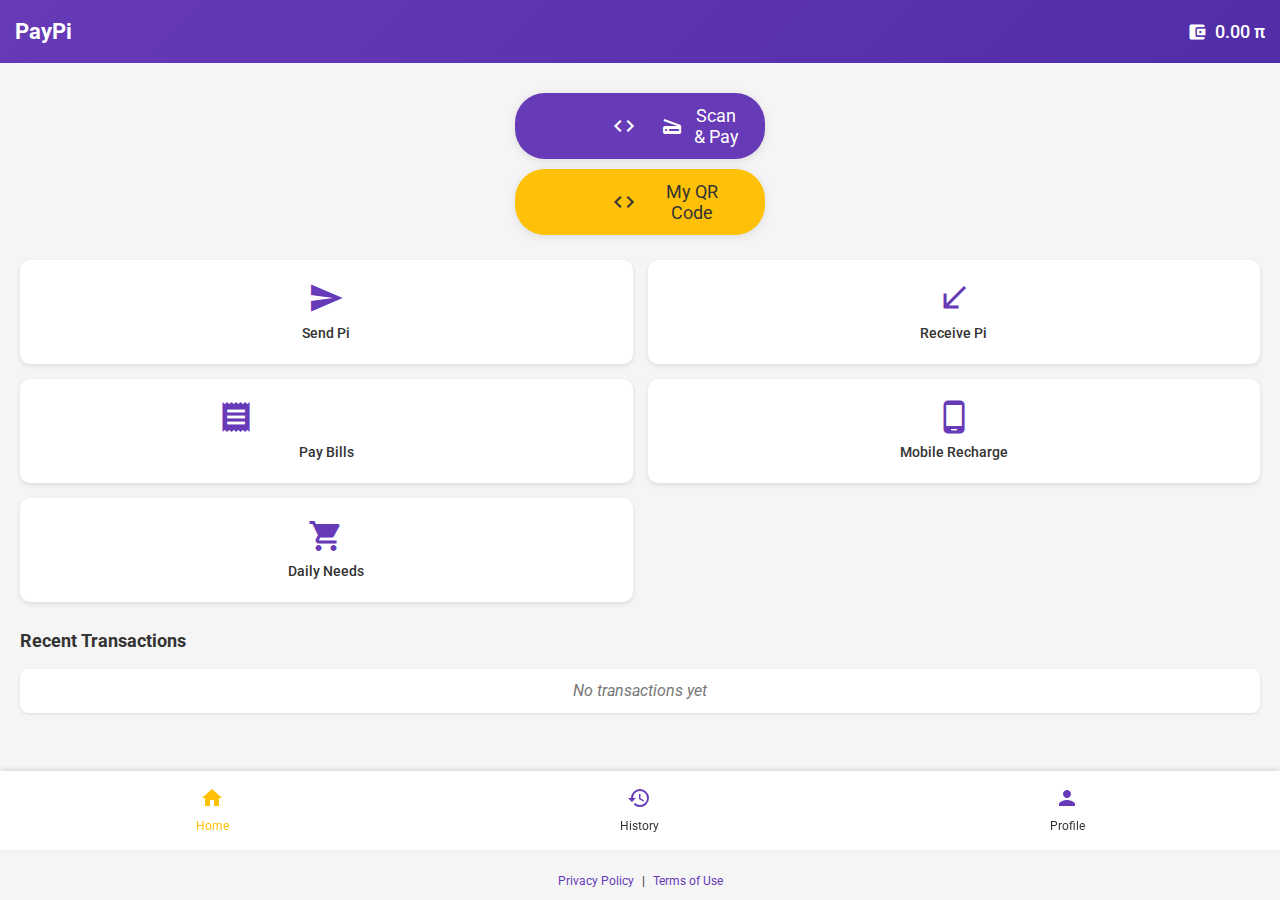
<file: index.html>
<!DOCTYPE html>
<html lang="en">
<head>
    <meta charset="UTF-8">
    <meta name="viewport" content="width=device-width, initial-scale=1.0">
    <title>PayPi - Pi Payment Platform</title>
    <link rel="stylesheet" href="styles.css">
    <link href="https://fonts.googleapis.com/icon?family=Material+Icons" rel="stylesheet">
    <link href="https://fonts.googleapis.com/css2?family=Roboto:wght@400;500;700&display=swap" rel="stylesheet">
</head>
<body>
    <!-- Header -->
    <header>
        <div class="header-content">
            <h1>PayPi</h1>
            <div class="wallet">
                <span class="material-icons">account_balance_wallet</span>
                <p><span id="pi-balance">0.00 π</span></p>
            </div>
        </div>
    </header>

    <!-- Main Content -->
    <main>
        <!-- QR Code Section -->
        <section class="qr-section">
            <button class="qr-btn" onclick="scanQR()">
                <span class="material-icons">qr_code_scanner</span>
                Scan & Pay
            </button>
            <button class="qr-btn secondary" onclick="generateQR()">
                <span class="material-icons">qr_code</span>
                My QR Code
            </button>
            <div id="qr-display" class="qr-display"></div>
        </section>

        <!-- Quick Actions -->
        <section class="quick-actions">
            <div class="action-card" onclick="sendPi()">
                <span class="material-icons">send</span>
                <p>Send Pi</p>
            </div>
            <div class="action-card" onclick="receivePi()">
                <span class="material-icons">call_received</span>
                <p>Receive Pi</p>
            </div>
            <div class="action-card" onclick="payBills()">
                <span class="material-icons">receipt_long</span>
                <p>Pay Bills</p>
            </div>
            <div class="action-card" onclick="mobileRecharge()">
                <span class="material-icons">phone_android</span>
                <p>Mobile Recharge</p>
            </div>
            <div class="action-card" onclick="buyGoods()">
                <span class="material-icons">shopping_cart</span>
                <p>Daily Needs</p>
            </div>
        </section>

        <!-- Mobile Recharge Form (Hidden by Default) -->
        <section id="recharge-form" class="form-section hidden">
            <h2>Mobile Recharge</h2>
            <input type="tel" id="recharge-number" placeholder="Enter Mobile Number" maxlength="10">
            <select id="recharge-operator">
                <option value="">Select Operator</option>
                <option value="airtel">Airtel</option>
                <option value="jio">Jio</option>
                <option value="vi">Vi</option>
                <option value="bsnl">BSNL</option>
            </select>
            <input type="number" id="recharge-amount" placeholder="Enter Amount (π)">
            <button onclick="submitRecharge()">Recharge Now</button>
            <button onclick="cancelRecharge()" class="cancel-btn">Cancel</button>
        </section>

        <!-- Transaction History -->
        <section class="history">
            <h2>Recent Transactions</h2>
            <ul id="transaction-list">
                <li class="transaction-item placeholder">No transactions yet</li>
            </ul>
        </section>
    </main>

    <!-- Bottom Navigation -->
    <nav class="bottom-nav">
        <div class="nav-item active" onclick="showHome()">
            <span class="material-icons">home</span>
            <p>Home</p>
        </div>
        <div class="nav-item" onclick="showHistory()">
            <span class="material-icons">history</span>
            <p>History</p>
        </div>
        <div class="nav-item" onclick="showProfile()">
            <span class="material-icons">person</span>
            <p>Profile</p>
        </div>
    </nav>

    <!-- Footer with Links -->
    <footer>
        <p><a href="privacy-policy.html">Privacy Policy</a> | <a href="terms-of-use.html">Terms of Use</a></p>
    </footer>

    <!-- Profile Section (Hidden by Default) -->
    <section id="profile-section" class="form-section hidden">
        <h2>Profile</h2>
        <p><strong>Username:</strong> <span id="profile-username">Not Linked</span></p>
        <p><strong>Wallet Balance:</strong> <span id="profile-balance">0.00 π</span></p>
        <button id="link-pi-profile-btn" onclick="showLinkModal()">Link Pi Account</button>
        <button id="unlink-pi-profile-btn" class="hidden" onclick="unlinkPiAccount()">Unlink Pi Account</button>
        <button onclick="closeProfile()" class="cancel-btn">Close</button>
    </section>

    <script src="script.js"></script>
</body>
</html>
</file>
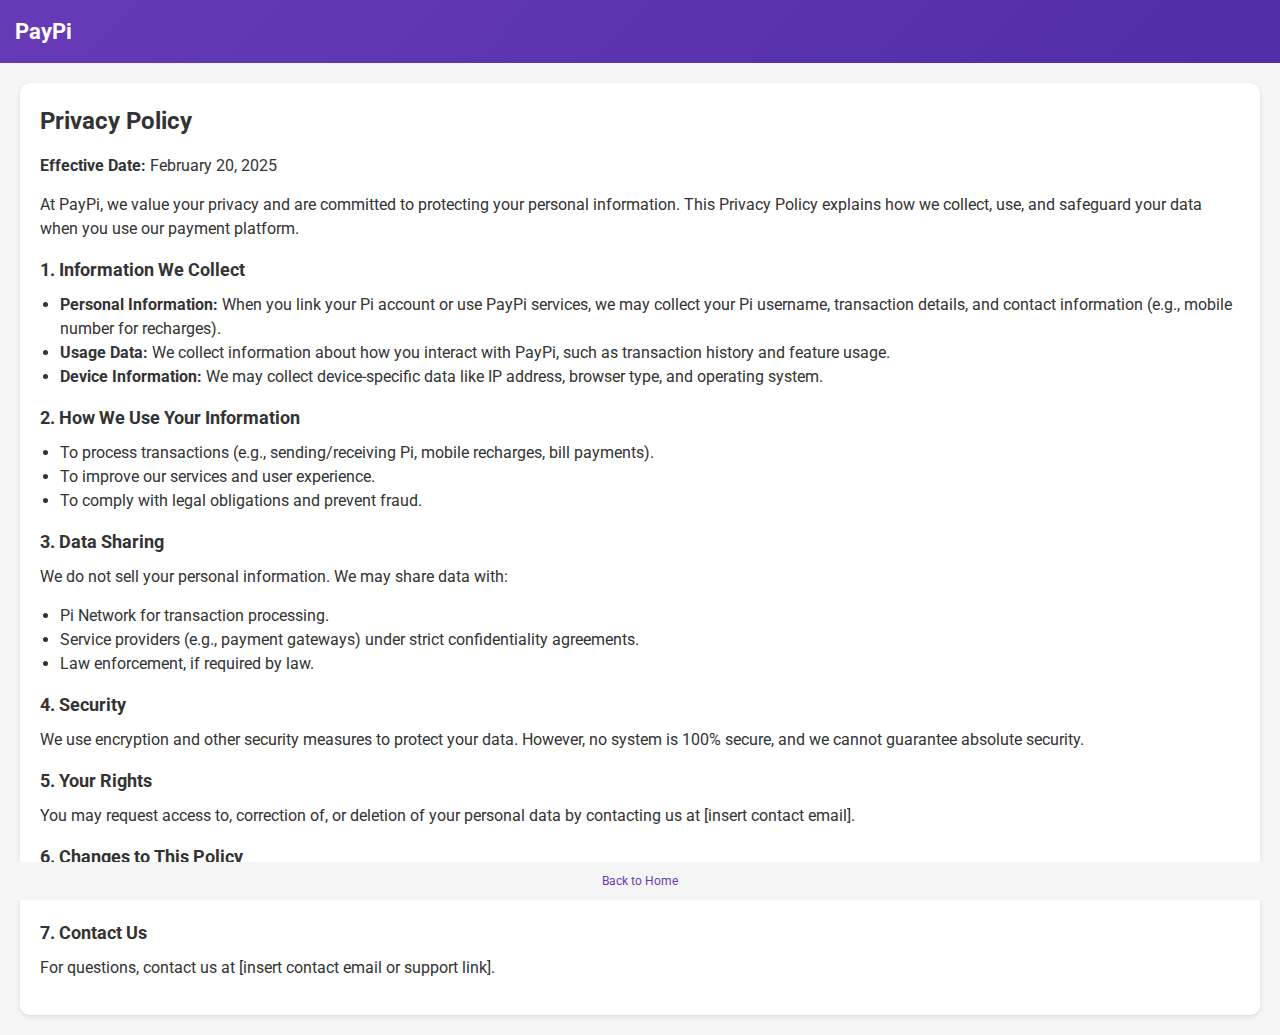
<file: privacy-policy.html>
<!DOCTYPE html>
<html lang="en">
<head>
    <meta charset="UTF-8">
    <meta name="viewport" content="width=device-width, initial-scale=1.0">
    <title>PayPi - Privacy Policy</title>
    <link rel="stylesheet" href="styles.css">
    <link href="https://fonts.googleapis.com/css2?family=Roboto:wght@400;500;700&display=swap" rel="stylesheet">
</head>
<body>
    <header>
        <div class="header-content">
            <h1>PayPi</h1>
        </div>
    </header>
    <main class="policy-content">
        <h2>Privacy Policy</h2>
        <p><strong>Effective Date:</strong> February 20, 2025</p>
        <p>At PayPi, we value your privacy and are committed to protecting your personal information. This Privacy Policy explains how we collect, use, and safeguard your data when you use our payment platform.</p>

        <h3>1. Information We Collect</h3>
        <ul>
            <li><strong>Personal Information:</strong> When you link your Pi account or use PayPi services, we may collect your Pi username, transaction details, and contact information (e.g., mobile number for recharges).</li>
            <li><strong>Usage Data:</strong> We collect information about how you interact with PayPi, such as transaction history and feature usage.</li>
            <li><strong>Device Information:</strong> We may collect device-specific data like IP address, browser type, and operating system.</li>
        </ul>

        <h3>2. How We Use Your Information</h3>
        <ul>
            <li>To process transactions (e.g., sending/receiving Pi, mobile recharges, bill payments).</li>
            <li>To improve our services and user experience.</li>
            <li>To comply with legal obligations and prevent fraud.</li>
        </ul>

        <h3>3. Data Sharing</h3>
        <p>We do not sell your personal information. We may share data with:</p>
        <ul>
            <li>Pi Network for transaction processing.</li>
            <li>Service providers (e.g., payment gateways) under strict confidentiality agreements.</li>
            <li>Law enforcement, if required by law.</li>
        </ul>

        <h3>4. Security</h3>
        <p>We use encryption and other security measures to protect your data. However, no system is 100% secure, and we cannot guarantee absolute security.</p>

        <h3>5. Your Rights</h3>
        <p>You may request access to, correction of, or deletion of your personal data by contacting us at [insert contact email].</p>

        <h3>6. Changes to This Policy</h3>
        <p>We may update this policy periodically. Changes will be posted here with an updated effective date.</p>

        <h3>7. Contact Us</h3>
        <p>For questions, contact us at [insert contact email or support link].</p>
    </main>
    <footer>
        <p><a href="index.html">Back to Home</a></p>
    </footer>
</body>
</html>
</file>
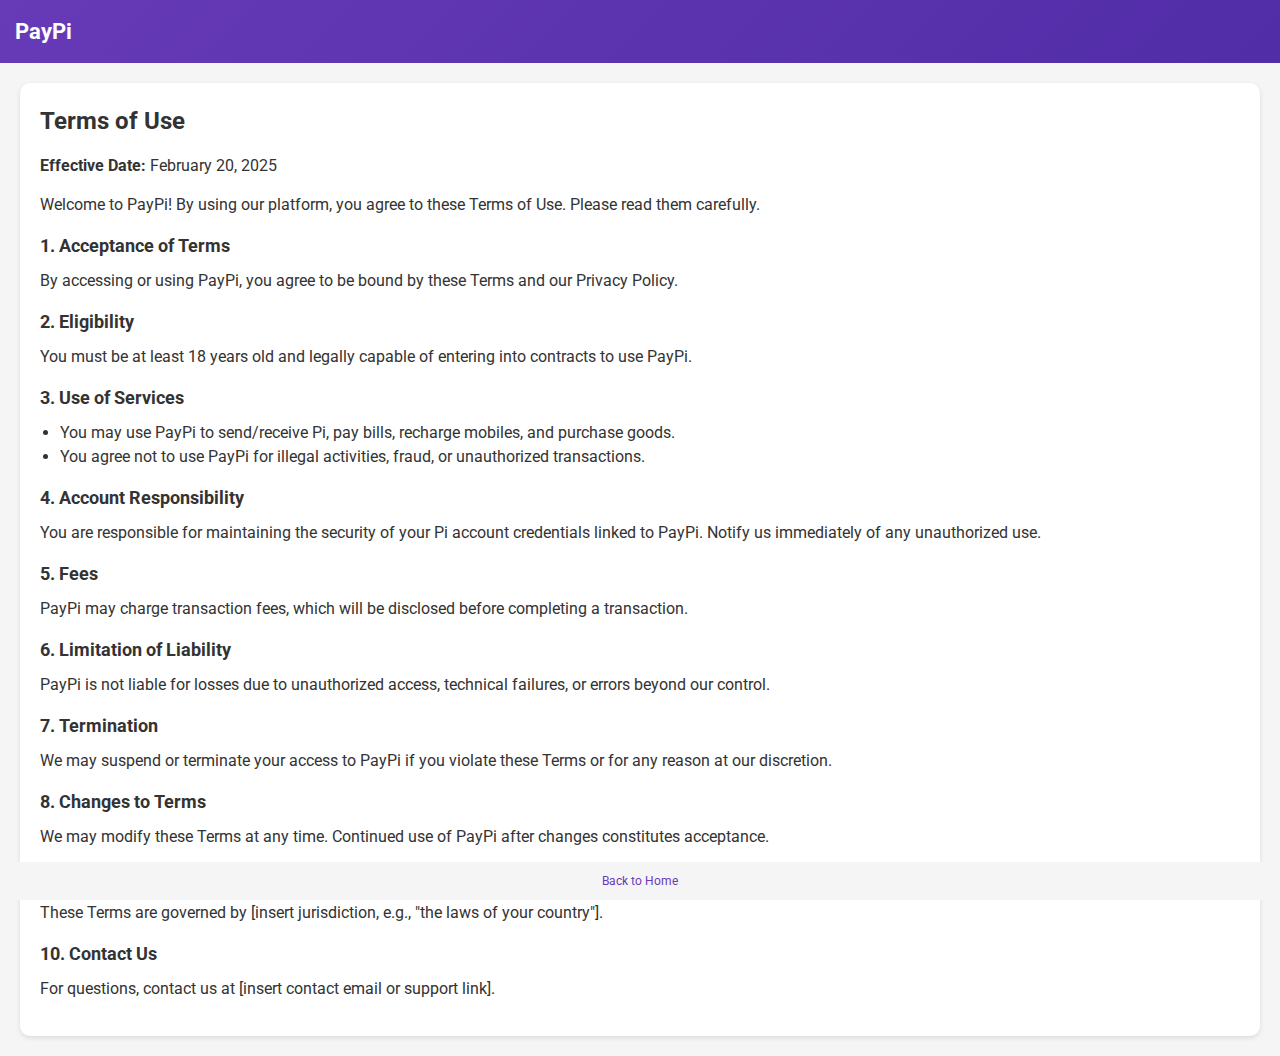
<file: terms-of-use.html>
<!DOCTYPE html>
<html lang="en">
<head>
    <meta charset="UTF-8">
    <meta name="viewport" content="width=device-width, initial-scale=1.0">
    <title>PayPi - Terms of Use</title>
    <link rel="stylesheet" href="styles.css">
    <link href="https://fonts.googleapis.com/css2?family=Roboto:wght@400;500;700&display=swap" rel="stylesheet">
</head>
<body>
    <header>
        <div class="header-content">
            <h1>PayPi</h1>
        </div>
    </header>
    <main class="policy-content">
        <h2>Terms of Use</h2>
        <p><strong>Effective Date:</strong> February 20, 2025</p>
        <p>Welcome to PayPi! By using our platform, you agree to these Terms of Use. Please read them carefully.</p>

        <h3>1. Acceptance of Terms</h3>
        <p>By accessing or using PayPi, you agree to be bound by these Terms and our Privacy Policy.</p>

        <h3>2. Eligibility</h3>
        <p>You must be at least 18 years old and legally capable of entering into contracts to use PayPi.</p>

        <h3>3. Use of Services</h3>
        <ul>
            <li>You may use PayPi to send/receive Pi, pay bills, recharge mobiles, and purchase goods.</li>
            <li>You agree not to use PayPi for illegal activities, fraud, or unauthorized transactions.</li>
        </ul>

        <h3>4. Account Responsibility</h3>
        <p>You are responsible for maintaining the security of your Pi account credentials linked to PayPi. Notify us immediately of any unauthorized use.</p>

        <h3>5. Fees</h3>
        <p>PayPi may charge transaction fees, which will be disclosed before completing a transaction.</p>

        <h3>6. Limitation of Liability</h3>
        <p>PayPi is not liable for losses due to unauthorized access, technical failures, or errors beyond our control.</p>

        <h3>7. Termination</h3>
        <p>We may suspend or terminate your access to PayPi if you violate these Terms or for any reason at our discretion.</p>

        <h3>8. Changes to Terms</h3>
        <p>We may modify these Terms at any time. Continued use of PayPi after changes constitutes acceptance.</p>

        <h3>9. Governing Law</h3>
        <p>These Terms are governed by [insert jurisdiction, e.g., "the laws of your country"].</p>

        <h3>10. Contact Us</h3>
        <p>For questions, contact us at [insert contact email or support link].</p>
    </main>
    <footer>
        <p><a href="index.html">Back to Home</a></p>
    </footer>
</body>
</html>
</file>
<file: styles.css>
* {
    margin: 0;
    padding: 0;
    box-sizing: border-box;
    font-family: 'Roboto', sans-serif;
}

body {
    background-color: #f5f5f5;
    color: #333;
    font-size: 16px;
    line-height: 1.5;
}

/* Header */
header {
    background: linear-gradient(135deg, #673AB7, #512DA8);
    color: white;
    padding: 15px;
    position: sticky;
    top: 0;
    z-index: 10;
}

.header-content {
    display: flex;
    justify-content: space-between;
    align-items: center;
}

.header-content h1 {
    font-size: 22px;
    font-weight: 700;
}

.wallet {
    display: flex;
    align-items: center;
    gap: 8px;
}

.wallet .material-icons {
    font-size: 20px;
}

.wallet p {
    font-size: 18px;
    font-weight: 500;
}

/* Main Content */
main {
    padding: 20px;
}

/* QR Section */
.qr-section {
    text-align: center;
    margin-bottom: 25px;
}

.qr-btn {
    background-color: #673AB7;
    color: white;
    border: none;
    padding: 12px 25px;
    font-size: 18px;
    border-radius: 30px;
    cursor: pointer;
    display: flex;
    align-items: center;
    justify-content: center;
    gap: 8px;
    width: 100%;
    max-width: 250px;
    margin: 10px auto;
    box-shadow: 0 2px 10px rgba(0, 0, 0, 0.1);
}

.qr-btn.secondary {
    background-color: #FFC107;
    color: #333;
}

.qr-btn:hover {
    opacity: 0.9;
}

.qr-display {
    margin-top: 20px;
    display: none;
}

/* Quick Actions */
.quick-actions {
    display: grid;
    grid-template-columns: repeat(2, 1fr);
    gap: 15px;
    margin-bottom: 25px;
}

.action-card {
    background-color: white;
    padding: 20px;
    text-align: center;
    border-radius: 10px;
    box-shadow: 0 2px 5px rgba(0, 0, 0, 0.1);
    cursor: pointer;
    transition: transform 0.2s;
}

.action-card:hover {
    transform: translateY(-3px);
}

.action-card .material-icons {
    font-size: 36px;
    color: #673AB7;
    margin-bottom: 5px;
}

.action-card p {
    font-size: 14px;
    font-weight: 500;
}

/* Recharge Form & Profile Section */
.form-section {
    background-color: white;
    padding: 20px;
    border-radius: 10px;
    box-shadow: 0 2px 5px rgba(0, 0, 0, 0.1);
    margin-bottom: 25px;
}

.form-section h2 {
    font-size: 18px;
    margin-bottom: 15px;
}

.form-section p {
    margin-bottom: 10px;
}

.form-section input,
.form-section select {
    width: 100%;
    padding: 10px;
    margin-bottom: 15px;
    border: 1px solid #ddd;
    border-radius: 5px;
    font-size: 14px;
}

.form-section button {
    background-color: #673AB7;
    color: white;
    border: none;
    padding: 10px;
    width: 100%;
    border-radius: 5px;
    cursor: pointer;
    margin-bottom: 10px;
}

.form-section .cancel-btn {
    background-color: #ccc;
    color: #333;
}

.hidden {
    display: none;
}

/* Transaction History */
.history h2 {
    font-size: 18px;
    margin-bottom: 15px;
    font-weight: 700;
}

#transaction-list {
    list-style: none;
}

.transaction-item {
    display: flex;
    align-items: center;
    background-color: white;
    padding: 10px;
    margin-bottom: 10px;
    border-radius: 8px;
    box-shadow: 0 1px 3px rgba(0, 0, 0, 0.1);
}

.transaction-item .material-icons {
    font-size: 24px;
    color: #673AB7;
    margin-right: 10px;
}

.transaction-item div {
    flex-grow: 1;
}

.transaction-item p {
    font-size: 14px;
    font-weight: 500;
}

.transaction-item small {
    font-size: 12px;
    color: #777;
}

.transaction-item .amount {
    font-weight: 700;
    color: #D32F2F; /* Red for debit */
}

.transaction-item.placeholder {
    justify-content: center;
    color: #777;
    font-style: italic;
}

/* Bottom Navigation */
.bottom-nav {
    position: fixed;
    bottom: 50px; /* Adjusted for footer */
    width: 100%;
    background-color: white;
    display: flex;
    justify-content: space-around;
    padding: 10px 0;
    box-shadow: 0 -2px 5px rgba(0, 0, 0, 0.1);
}

.nav-item {
    text-align: center;
    cursor: pointer;
    padding: 5px;
}

.nav-item .material-icons {
    font-size: 24px;
    color: #673AB7;
}

.nav-item p {
    font-size: 12px;
    color: #333;
}

.nav-item.active .material-icons,
.nav-item.active p {
    color: #FFC107; /* Yellow accent */
}

/* Footer */
footer {
    position: fixed;
    bottom: 0;
    width: 100%;
    background-color: #f5f5f5;
    text-align: center;
    padding: 10px;
    font-size: 12px;
}

footer a {
    color: #673AB7;
    text-decoration: none;
    margin: 0 5px;
}

footer a:hover {
    text-decoration: underline;
}

/* Policy Pages */
.policy-content {
    background-color: white;
    padding: 20px;
    margin: 20px;
    border-radius: 10px;
    box-shadow: 0 2px 5px rgba(0, 0, 0, 0.1);
}

.policy-content h2 {
    font-size: 24px;
    margin-bottom: 15px;
}

.policy-content h3 {
    font-size: 18px;
    margin: 15px 0 10px;
}

.policy-content p {
    margin-bottom: 15px;
}

.policy-content ul {
    list-style-type: disc;
    margin-left: 20px;
    margin-bottom: 15px;
}

/* Modal */
.modal {
    position: fixed;
    top: 0;
    left: 0;
    width: 100%;
    height: 100%;
    background-color: rgba(0, 0, 0, 0.5);
    display: flex;
    justify-content: center;
    align-items: center;
}

.modal-content {
    background-color: white;
    padding: 20px;
    border-radius: 10px;
    width: 90%;
    max-width: 400px;
    text-align: center;
}

.modal-content h2 {
    margin-bottom: 20px;
}

.modal-content input {
    width: 100%;
    padding: 10px;
    margin-bottom: 15px;
    border: 1px solid #ddd;
    border-radius: 5px;
}

.modal-content button {
    background-color: #673AB7;
    color: white;
    border: none;
    padding: 10px 20px;
    margin: 5px;
    border-radius: 5px;
    cursor: pointer;
}

.modal-content button:nth-child(2) {
    background-color: #ccc;
    color: #333;
}

/* Responsive Design */
@media (max-width: 480px) {
    .quick-actions {
        grid-template-columns: 1fr;
    }
}
</file>
